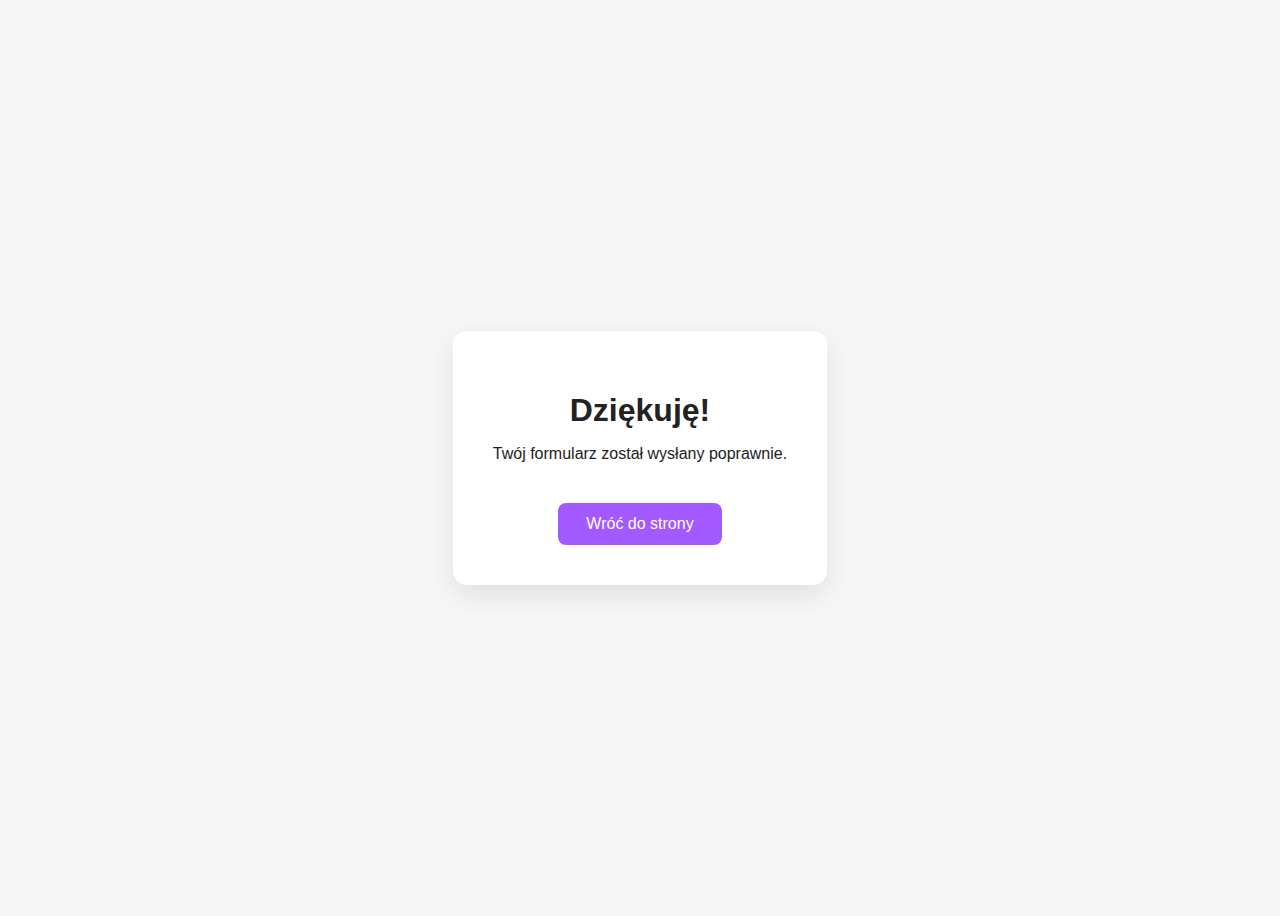
<file: thanks.html>
<!DOCTYPE html>
<html lang="pl">
<head>
  <meta charset="UTF-8">
  <title>Dziękuję!</title>
  <meta name="viewport" content="width=device-width, initial-scale=1.0">

  <style>
    body {
      min-height: 100vh;
      display: flex;
      align-items: center;
      justify-content: center;
      font-family: sans-serif;
      background: #f7f7f7;
      color: #222;
    }

    .thanks-box {
      background: #fff;
      padding: 40px;
      border-radius: 14px;
      text-align: center;
      max-width: 420px;
      box-shadow: 0 10px 30px rgba(0,0,0,.1);
    }

    .thanks-box h1 {
      margin-bottom: 10px;
    }

    .thanks-box a {
      display: inline-block;
      margin-top: 24px;
      text-decoration: none;
      color: #fff;
      background: #a259ff; /* FIOLET */
      padding: 12px 28px;
      border-radius: 8px;
      transition: 0.3s;
    }

    .thanks-box a:hover {
      background: #8f3dff;
    }
  </style>
</head>

<body>
  <div class="thanks-box">
    <h1>Dziękuję!</h1>
    <p>Twój formularz został wysłany poprawnie.</p>
    <a href="/">Wróć do strony</a>
  </div>
</body>
</html>
</file>
